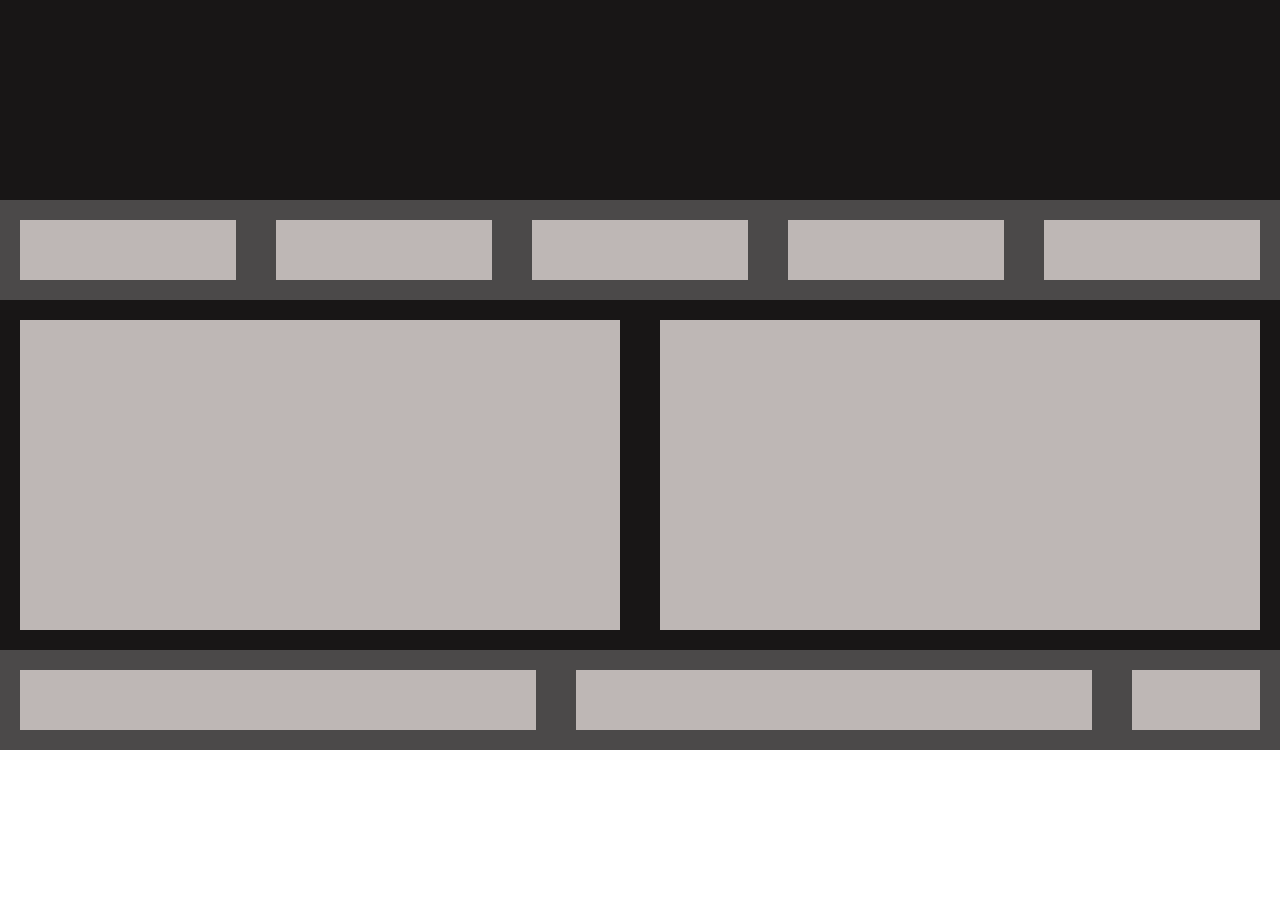
<file: Atividade 01- Formatacao html css/index.html>
<!DOCTYPE html>
<html lang="en">
<head>
    <meta charset="UTF-8">
    <meta name="viewport" content="width=device-width, initial-scale=1.0">
    <title>Atividade1</title>
    <link rel="stylesheet" href="css/style.css">
</head>
<body>
    
    <header id="titulo">

    </header>

    <nav id="menu">
        <div id="primeiro-menu">

        </div>
        <div id="segundo-menu">

        </div>
        <div id="terceiro-menu">
            
        </div>
        <div id="quarto-menu">
            
        </div>
        <div id="quinto-menu">
            
        </div>
    </nav>

    <section id="container-banners">
        <div id="banner-esquerda">

        </div>
        <div id="banner-direita">
            
        </div>
    </section>

    <footer id="container-rodape">
        <div id="rodape-esquerda">

        </div>
        <div id="rodape-central">
            
        </div>
        <div id="rodape-direita">
            
        </div>
    </footer>
</body>
</html>
</file>
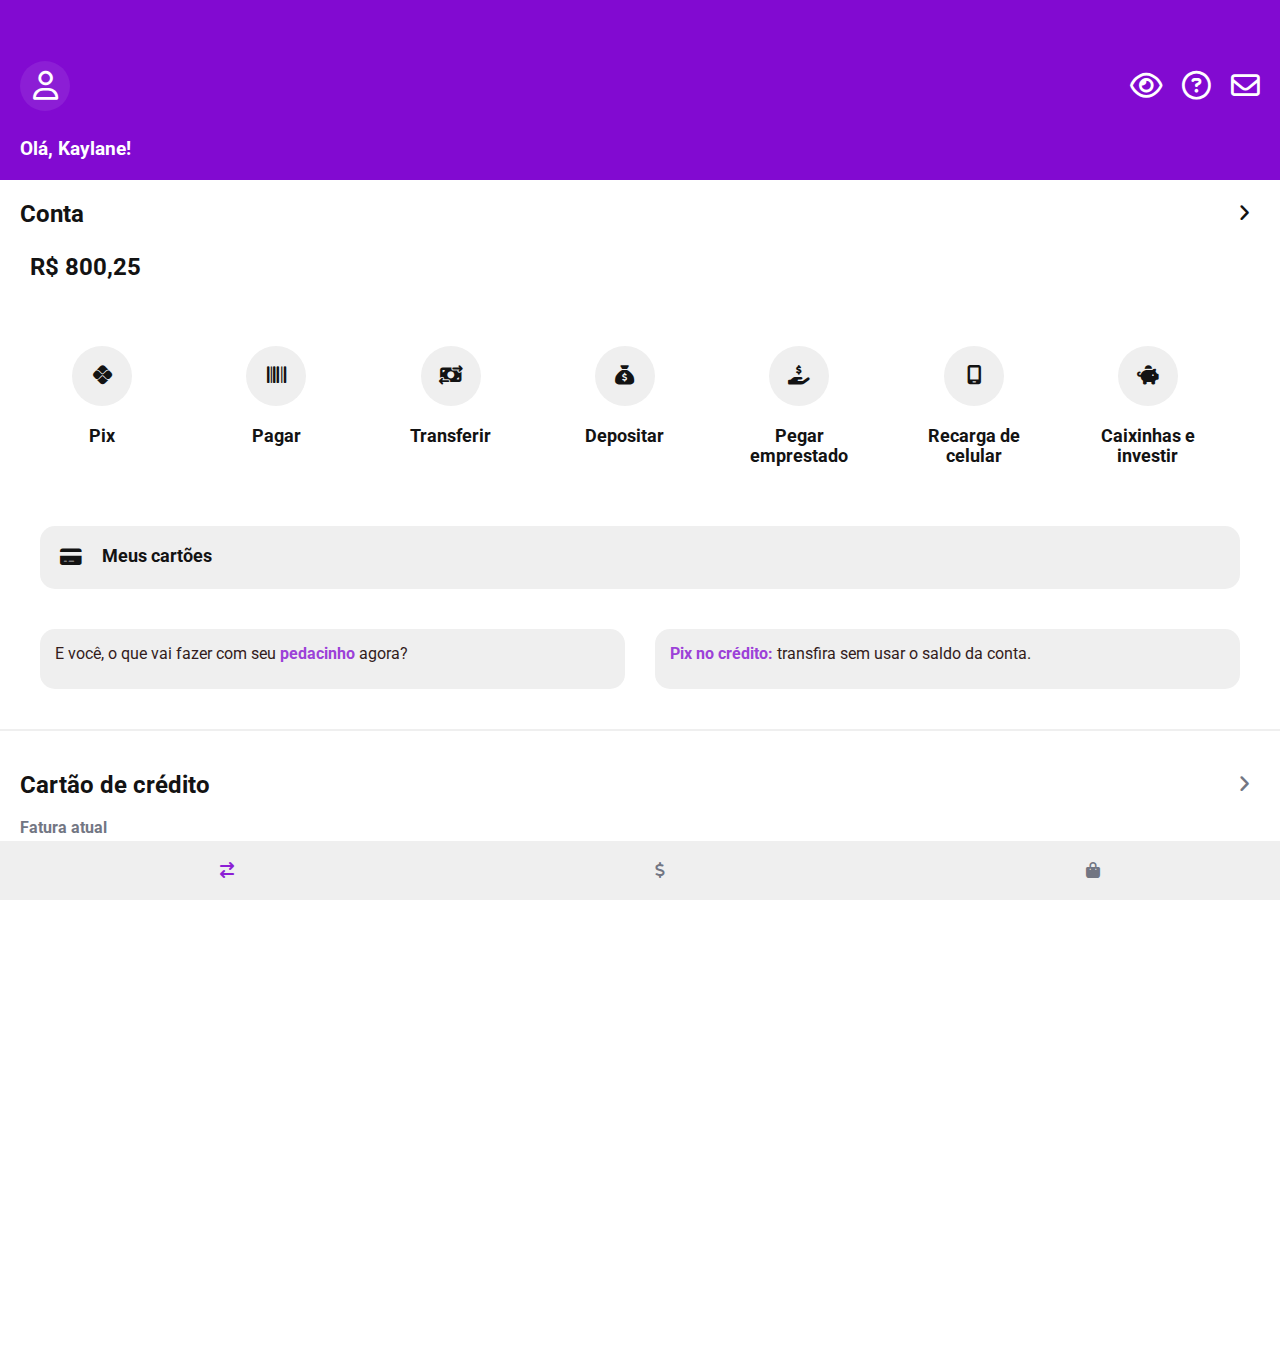
<file: Atividade 02- Layout nubank/index.html>
<!DOCTYPE html>
<html lang="en">
<head>
    <meta charset="UTF-8">
    <meta name="viewport" content="width=device-width, initial-scale=1.0">
    <title>Nubank</title>
    <link rel="stylesheet" href="css/style.css">
    <link rel="stylesheet" href="https://cdnjs.cloudflare.com/ajax/libs/font-awesome/6.7.2/css/all.min.css" integrity="sha512-Evv84Mr4kqVGRNSgIGL/F/aIDqQb7xQ2vcrdIwxfjThSH8CSR7PBEakCr51Ck+w+/U6swU2Im1vVX0SVk9ABhg==" crossorigin="anonymous" referrerpolicy="no-referrer" />
    <link rel="preconnect" href="https://fonts.googleapis.com">
    <link rel="preconnect" href="https://fonts.gstatic.com" crossorigin>
    <link href="https://fonts.googleapis.com/css2?family=Roboto:ital,wght@0,100..900;1,100..900&display=swap" rel="stylesheet">
</head>
<body>
    
    <header>
        <div id="header-icones">
            <div id="header-icones-esquerda">
                <a href="#" class="header-icone-esquerda">
                    <i class="fa-regular fa-user"></i>
                </a>
            </div>
            <div id="header-icones-direita">
                <a href="#" class="header-icone-direita"><i class="fa-regular fa-eye"></i></a>
                <a href="#" class="header-icone-direita"><i class="fa-regular fa-circle-question"></i></a>
                <a href="#" class="header-icone-direita"><i class="fa-regular fa-envelope"></i></a>
            </div>
        </div>
        <div id="header-nome">
           <strong> Olá, Kaylane!</strong>
        </div>
    </header>

    <main>
        <div id="main-saldo">       
            <div id="main-saldo-titulo">
                <h2>Conta</h2>
            </div>
            <div id="main-saldo-icone">
                <a href="#" class="main-saldo-icone"><i class="fa-solid fa-angle-right"></i></a>
            </div>
        </div>
        <div id="main-saldo-valor">
            <h2>R$ 800,25</h2>
        </div>
        
        <div id="main-opcoes-conta">
            <div id="main-opcoes">
                <div id="main-opcoes-icones">
                    <a href="#" class="main-opcoes-icone"><i class="fa-brands fa-pix"></i></a>
                </div>
                <div id="main-opcoes-titulo">
                    <span>Pix</span>
                </div>
            </div>
            <div id="main-opcoes">
                <div id="main-opcoes-icones">
                    <a href="#" class="main-opcoes-icone"><i class="fa-solid fa-barcode"></i></a>
                </div>
                <div id="main-opcoes-titulo">
                    <span>Pagar</span>
                </div>
            </div>
            <div id="main-opcoes">
                <div id="main-opcoes-icones">
                    <a href="#" class="main-opcoes-icone"><i class="fa-solid fa-money-bill-transfer"></i></a>
                </div>
                <div id="main-opcoes-titulo">
                    <span>Transferir</span>
                </div>
            </div>
            <div id="main-opcoes">
                <div id="main-opcoes-icones">
                    <a href="#" class="main-opcoes-icone"><i class="fa-solid fa-sack-dollar"></i></a>
                </div>
                <div id="main-opcoes-titulo">
                    <span>Depositar</span>
                </div>
            </div>
            <div id="main-opcoes">
                <div id="main-opcoes-icones">
                    <a href="#" class="main-opcoes-icone"><i class="fa-solid fa-hand-holding-dollar"></i></a>
                </div>
                <div id="main-opcoes-titulo">
                    <span>Pegar emprestado</span>
                </div>
            </div>
            <div id="main-opcoes">
                <div id="main-opcoes-icones">
                    <a href="#" class="main-opcoes-icone"><i class="fa-solid fa-mobile-screen"></i></a>
                </div>
                <div id="main-opcoes-titulo">
                    <span>Recarga de celular</span>
                </div>
            </div>
            <div id="main-opcoes">
                <div id="main-opcoes-icones">
                    <a href="#" class="main-opcoes-icone"><i class="fa-solid fa-piggy-bank"></i></a>
                </div>
                <div id="main-opcoes-titulo">
                    <span>Caixinhas e investir</span>
                </div>
            </div>
        </div>

        <div id="main-cartoes">
            <div id="main-cartoes-icone">
                <a href="#" class="main-opcoes-icone"><i class="fa-solid fa-credit-card"></i></a>
            </div>
            <div id="main-cartoes-titulo">
                <span>Meus cartões</span>
            </div>
        </div>

        <div id="main-destaque">
            <div id="main-destaque-1">
                <span>E você, o que vai fazer com seu
                <strong>pedacinho</strong> agora?</span>
            </div>
            <div id="main-destaque-2">
                <span><strong>Pix no crédito:</strong> transfira
                sem usar o saldo da conta.</span>
            </div>
        </div>
        
        <div class="linha-horizontal">
        </div>

        <div id="main-fatura">       
            <div id="main-fatura-titulo">
                <h2>Cartão de crédito</h2>
            </div>
            <div id="main-fatura-icone">
                <a href="#" class="main-fatura-icone"><i class="fa-solid fa-angle-right"></i></a>
            </div>
        </div>

        <div id="main-fatura-atual">
            <div id="main-fatura-atual-titulo">
                <span>Fatura atual</span>
            </div>
            <div id="main-fatura-atual-valor">
                <span>R$ 150,00</span>
            </div>
        </div>
    </main>

    <footer>
        <a href="#" id="footer-icone-esquerda"><i class="fa-solid fa-arrow-right-arrow-left"></i></a>
        <a href="#"><i class="fa-solid fa-dollar-sign"></i></a>
        <a href="#"><i class="fa-solid fa-bag-shopping"></i></a>
    </footer>
</body>
</html>
</file>
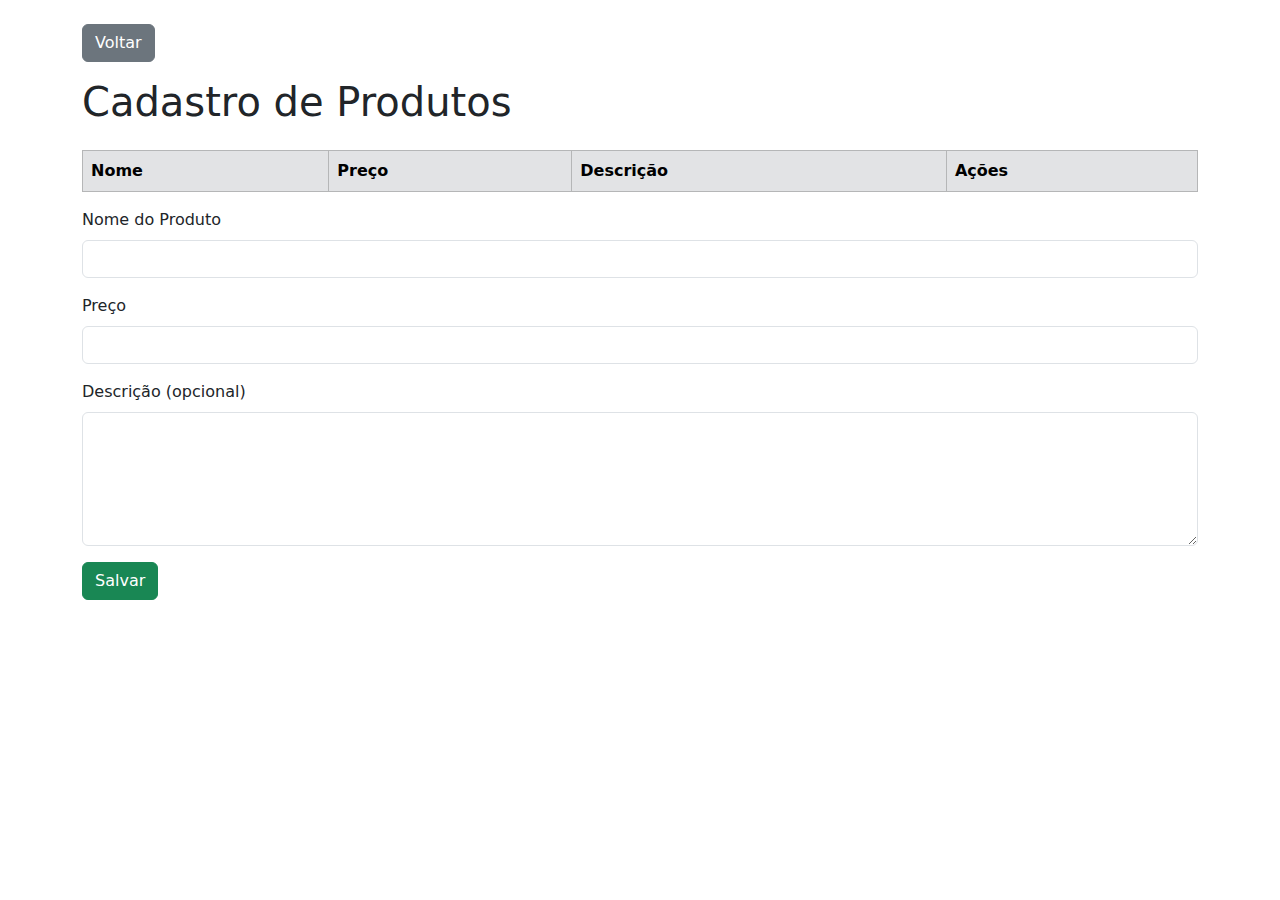
<file: Atividade 05-Trabalhando com Framework/cadastrar.html>
<!DOCTYPE html>
<html lang="en">
<head>
    <meta charset="UTF-8">
    <meta name="viewport" content="width=device-width, initial-scale=1.0">
    <title>Restaurante do Veneno - Cadastrar Produtos</title>
    <!-- Bootstrap CSS -->
    <link href="https://cdn.jsdelivr.net/npm/bootstrap@5.3.3/dist/css/bootstrap.min.css" rel="stylesheet">
    
    <script>
        let produtos = []

        function salvar(){
            let nome = document.getElementById("nome").value.trim()
            let preco = document.getElementById("preco").value.trim()
            let descricao = document.getElementById("descricao").value.trim()

            if(nome == "" || nome.length < 3){
                document.getElementById("erro-nome").classList.remove("d-none")
                return false
            }
            if(preco == "" || preco <= 0){
                document.getElementById("erro-preco").classList.remove("d-none")
                return false
            }

            let novoProduto = {
                "nome": nome,
                "preco": preco,
                "descricao": descricao
            }

            produtos.push(novoProduto)
            console.log(produtos)

            let msg = document.getElementById("mensagem")
            msg.classList.remove("d-none")

            setTimeout(function(){
                msg.classList.add("d-none")
            }, 1000)

            limparForm()
            carregarProdutos()

            return false
        }

        function carregarProdutos(){
            let tbody = document.querySelector("tbody")
            tbody.innerHTML = "" // limpa a tabela antes de recarregar
            for(let contador = 0; contador <= produtos.length - 1; contador++){
                let produto = produtos[contador]

                let linha = document.createElement("tr")
                linha.innerHTML = `
                    <td>${produto.nome}</td>
                    <td>R$ ${produto.preco}</td>
                    <td>${produto.descricao}</td>
                    <td>
                        <button class="btn btn-warning btn-sm">Alterar</button>
                        <button class="btn btn-danger btn-sm">Excluir</button>
                    </td>
                `
                tbody.appendChild(linha)
            }
        }

        function limparForm(){
            document.getElementById("nome").value = ""
            document.getElementById("preco").value = ""
            document.getElementById("descricao").value = ""
            document.getElementById("nome").focus()
        }

        function limparErro(id){
            document.getElementById(id).classList.add("d-none")
        }
    </script>
</head>
<body class="container py-4">

    <a href="index.html" class="btn btn-secondary mb-3">Voltar</a>
    <h1 class="mb-4">Cadastro de Produtos</h1>

    <table class="table table-striped table-bordered">
        <thead class="table-secondary">
            <tr>
                <th>Nome</th>
                <th>Preço</th>
                <th>Descrição</th>
                <th>Ações</th>
            </tr>
        </thead>
        <tbody>
            <!-- Os produtos serão carregados aqui -->
        </tbody>
    </table>

    <form name="form-cadastro" id="form-cadastro" method="post" onsubmit="return salvar()">
        <div class="mb-3">
            <label class="form-label">Nome do Produto</label>
            <input type="text" name="nome" id="nome" maxlength="150" class="form-control" onkeydown="limparErro('erro-nome')">
            <div class="text-danger mt-1 d-none" id="erro-nome">Preencha o nome do produto</div>
        </div>
        <div class="mb-3">
            <label class="form-label">Preço</label>
            <input type="number" name="preco" id="preco" step="0.1" class="form-control" onkeydown="limparErro('erro-preco')">
            <div class="text-danger mt-1 d-none" id="erro-preco">Preencha o preço do produto</div>
        </div>
        <div class="mb-3">
            <label class="form-label">Descrição (opcional)</label>
            <textarea name="descricao" id="descricao" rows="5" class="form-control"></textarea>
        </div>
        <div class="mb-3">
            <input type="submit" value="Salvar" class="btn btn-success">
        </div>
    </form>

    <div id="mensagem" class="alert alert-success text-center position-fixed top-50 start-50 translate-middle d-none" role="alert">
        Produto cadastrado com sucesso!
    </div>

</body>
</html>
</file>
<file: Atividade 01- Formatacao html css/css/style.css>
body{
    padding: 0px;
    margin: 0px;
}

header {
    width: 100%;
    height: 200px;
    background-color: #181616;
}

#menu {
    width: 100%;
    min-height: 100px;
    background-color: #4b4949;
    display: flex ;
}

#menu div {
    flex: 1;
    background-color: #beb7b5;
    margin: 20px;
}

#container-banners {
    width: 100%;
    min-height: 350px;
    background-color: #181616;
    display: flex;
}

#container-banners div {
    flex: 1;
    background-color: #beb7b5;
    margin: 20px;
}

#container-rodape {
    width: 100%;
    min-height: 100px;
    background-color: #4b4949;
    display: flex;
}

#rodape-esquerda {
    flex: 1;
    background-color: #beb7b5;
    margin: 20px;
}

#rodape-central {
    flex: 1;
    background-color: #beb7b5;
    margin: 20px;
}

#rodape-direita {
    background-color: #beb7b5;
    margin: 20px;
    width: 10%;
}
</file>
<file: Atividade 02- Layout nubank/css/style.css>
html{
    font-size: 16px;
    font-family: "Roboto";
}
header{
    background-color: #820ad1;
    height: 20vh;  /* Funciona como porcentagem, é independente do pai */
}
body{
    margin: 0px;
    padding: 0px;
}
main{
    background-color: #ffffff;
    height: 80vh;
    padding-bottom: 50vh;
}
@media (max-width: 768px) { /* Para telas de dispositivos móveis */
    #main-opcoes-conta {
        overflow-x: scroll; /* Permite rolagem horizontal */
    }   
    #main-opcoes-conta::-webkit-scrollbar {
        display: none; /* Esconde a barra de rolagem no Chrome */
    }
    #main-opcoes {
        flex: none; /* Impede que os elementos filhos ocupem o espaço disponível */
        margin-right: 10px; /* Adiciona espaçamento entre os itens */
    }
}
#header-icones{
    padding-top: 6vh;
    height: 7vh;
    align-items: center;
    display: flex;
}
#header-icones-esquerda{
    flex: 1;
    margin-left: 20px;
}
.header-icone-esquerda{
    background-color: #8c1ed5;
    width: 50px;
    height: 50px;
    border-radius: 25px;
    display: block;
    text-align: center;
    line-height: 50px;
}
#header-icones-direita{
    flex: 1;
    display: flex;
    justify-content: flex-end;
    gap: 20px;
    margin-right: 20px;
}
#header-nome{
    clear: both; /* Limpa ambos os lados para nenhum elemento flutuar*/
    height: 7vh;
    align-items: center;
    display: flex;
    color: #ffffff;
    margin-left: 20px;
    font-size: 1.2rem;
}
#header-icones a{
    color:#ffffff;
    font-size: 1.8rem;
}
#main-saldo{
    display: flex;
    align-items: center;
}
#main-saldo-titulo{
    flex: 1;
    margin-left: 20px;
    color: #131313;
}
#main-saldo-icone{
    display: flex;
    justify-content: flex-end;
    align-items: flex-end;
    margin-right: 30px;
}
#main-saldo-icone a{
    font-size: 1.2rem;
    color: #131313;
}
#main-saldo-valor{
    position: relative;
    top: -15px;
    margin-left: 30px;
    color: #131313;
}
#main-opcoes-conta{
    display: flex; 
    flex-direction: row; 
    padding: 30px;
}
#main-opcoes{
    flex: 1; 
    margin-right: 30px; 
    text-align: center;
}
#main-opcoes-icones{
    background-color: #efefef; 
    width: 60px; 
    height: 60px; 
    border-radius: 35px; 
    text-align: center; 
    line-height: 60px; 
    margin: 0 auto;
}
#main-opcoes-icones a{
    font-size: 1.2rem; 
    color:#131313
}
#main-opcoes-titulo{
    padding: 20px; 
    font-size: 1.1rem; 
    font-weight: bold;
    color: #131313;
}
#main-cartoes{
    display: flex;
    justify-content: flex-start;
    gap: 20px;
    margin: 40px;
    margin-top: 10px;
    background-color: #efefef;
    border-radius: 15px;
    padding: 20px;
}
#main-cartoes-icone a{
    font-size: 1.2rem;
    color: #131313;
}
#main-cartoes-titulo{
    font-size: 1.1rem;
    color: #131313;
    font-weight: bold;
}
#main-destaque{
    display: flex;
    flex-direction: row;
    gap: 30px;
    min-height: 60px;
}
#main-destaque span{
    color: #331c1c;
}
#main-destaque strong{
    color: #9c41d8;
}
#main-destaque-1 {
    flex: 1;
    background-color: #efefef;
    margin-left: 40px;
    border-radius: 15px;
    padding: 15px;
}
#main-destaque-2{
    flex: 1;
    background-color: #efefef;
    margin-right: 40px;
    border-radius: 15px;
    padding: 15px;
}
.linha-horizontal{
    border: 1px solid #efefef;
    margin-top: 40px;   /* Espaço acima da linha */
    margin-bottom: 20px;
}
#main-fatura{
    display: flex;
    align-items: center;
}
#main-fatura-titulo{
    flex: 1;
    margin-left: 20px;
    color: #131313;
}
#main-fatura-icone{
    display: flex;
    justify-content: flex-end;
    align-items: flex-end;
    margin-right: 30px;
}
#main-fatura-icone a{
    font-size: 1.2rem;
    color: #727683;
}
#main-fatura-atual-titulo{
    margin-left: 20px;
    font-size: 1.0rem;
    font-weight: bold;
    color: #727683;
}
#main-fatura-atual-valor{
    padding-top: 10px;
    margin-left: 20px;
    font-weight: bold;
    color: #131313;
    font-size: 1.3rem;
}
footer{
    position: fixed;
    bottom: 0px;
    left: 0px;
    display: flex;
    flex-direction: row;
    gap: 20px;
    background-color: #efefef;
    width: 100%;
    padding: 20px;
}
footer a{
    flex: 1;
    text-align: center;
    color: #727683;
}
#footer-icone-esquerda{
    color: #8c1ed5;
}
</file>
